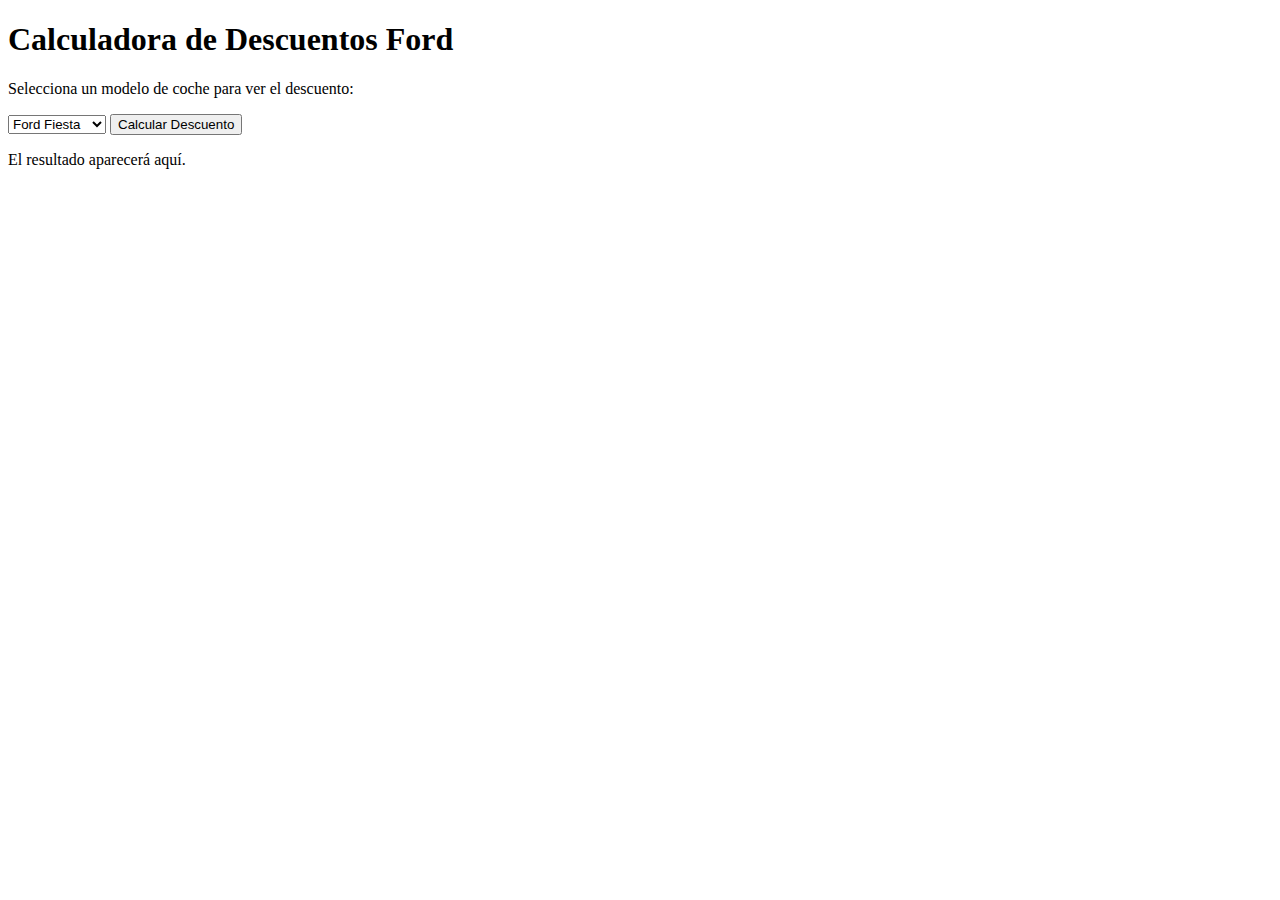
<file: ejercicio5JS/index.html>
<!DOCTYPE html>
<html lang="es">
<head>
  <meta charset="UTF-8">
  <title>Tienda de Coches Ford</title>
</head>
<body>

  <h1>Calculadora de Descuentos Ford</h1>
  <p>Selecciona un modelo de coche para ver el descuento:</p>

  <select id="selectorCoche">
    <option value="FORD FIESTA">Ford Fiesta</option>
    <option value="FORD FOCUS">Ford Focus</option>
    <option value="FORD ESCAPE">Ford Escape</option>
  </select>

  <button onclick="calcularDescuento()">Calcular Descuento</button>

  <div id="resultado">
    <p>El resultado aparecerá aquí.</p>
  </div>

  <script src="ejercicio5.js"></script>

</body>
</html>
</file>
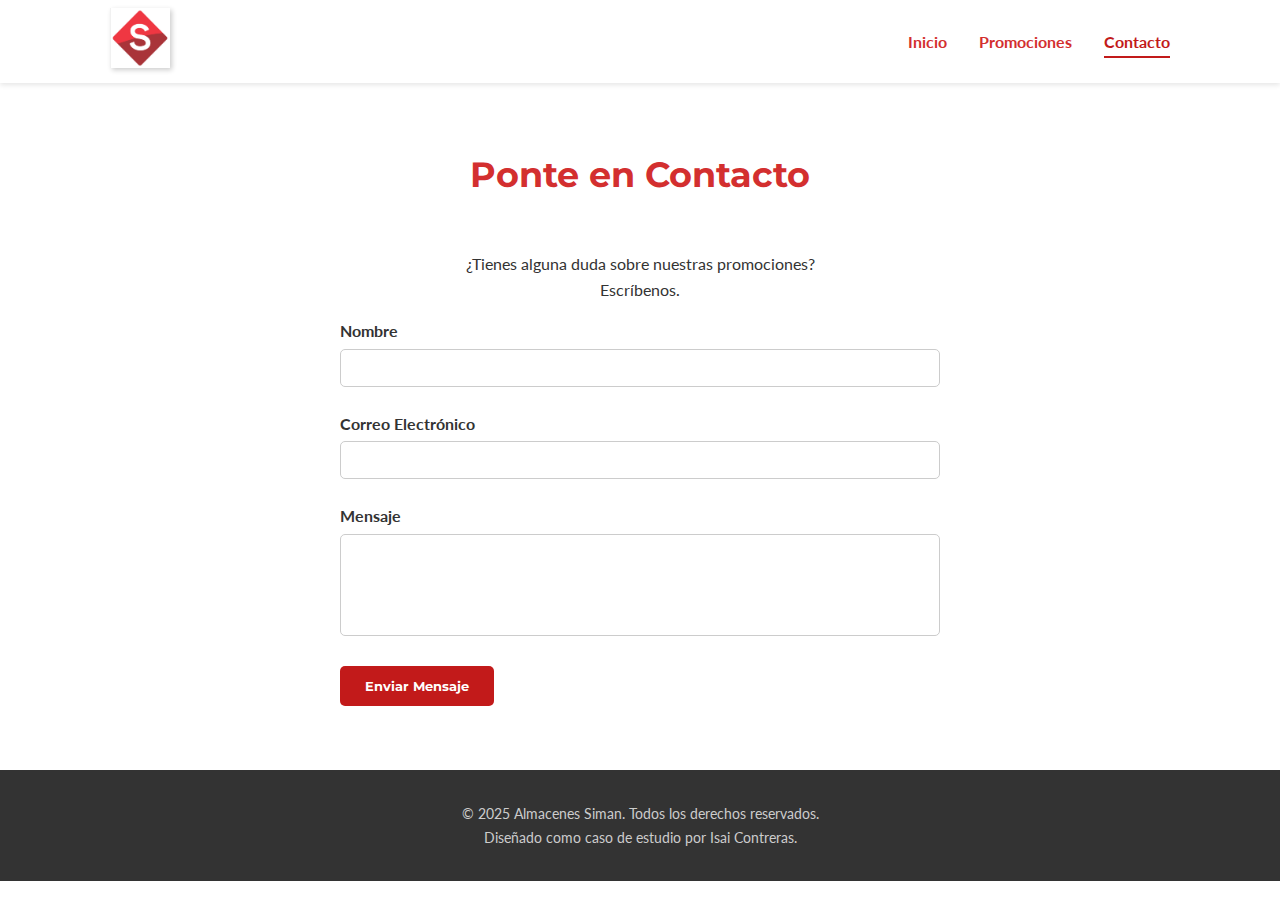
<file: Contacto.html>
<!DOCTYPE html>
<html lang="es">
<head>
    <meta charset="UTF-8">
    <meta name="viewport" content="width=device-width, initial-scale=1.0">
    <title>Contacto - Siman</title>
    <link rel="stylesheet" href="style.css">
    <link rel="preconnect" href="https://fonts.googleapis.com">
    <link rel="preconnect" href="https://fonts.gstatic.com" crossorigin>
    <link href="https://fonts.googleapis.com/css2?family=Lato:wght@400;700&family=Montserrat:wght@700;800&display=swap" rel="stylesheet">
</head>
<body>

    <header class="main-header">
        <div class="container">
             <div class="logo">
                <a href="./index.html"><img src="Images/Logo_Siman.png" alt="Logo Siman"></a>
            </div>
            <nav class="main-nav">
                <ul>
                    <li><a href="./index.html">Inicio</a></li>
                    <li><a href="./promociones.html">Promociones</a></li>
                    <li><a href="./contacto.html" class="active">Contacto</a></li>
                </ul>
            </nav>
        </div>
    </header>

    <main>
        <section class="contact-section">
            <div class="container">
                <h2>Ponte en Contacto</h2>
                <p>¿Tienes alguna duda sobre nuestras promociones? <br> Escríbenos.</p>
                <form class="contact-form">
                    <div class="form-group">
                        <label for="name">Nombre</label>
                        <input type="text" id="name" name="name" required>
                    </div>
                    <div class="form-group">
                        <label for="email">Correo Electrónico</label>
                        <input type="email" id="email" name="email" required>
                    </div>
                    <div class="form-group">
                        <label for="message">Mensaje</label>
                        <textarea id="message" name="message" rows="5" required></textarea>
                    </div>
                    <button type="submit" class="cta-button">Enviar Mensaje</button>
                </form>
            </div>
        </section>
    </main>

    <footer class="main-footer">
        <div class="container">
            <p> © 2025 Almacenes Siman. Todos los derechos reservados.</p>
            <p>Diseñado como caso de estudio por Isai Contreras.</p>
        </div>
    </footer>

</body>
</html>
</file>
<file: style.css>
/* --- VARIABLES Y ESTILOS GLOBALES --- */
:root {
    --primary-color: #D32F2F; /* Rojo del logo */
    --secondary-color: #F3F4F6; /* Gris claro para los fondos */
    --accent-color: #c21a1a; /* Rojo más oscuro para los acentos */
    --text-color: #333;
    --light-text-color: #FFFFFF;
    --font-heading: 'Montserrat', sans-serif;
    --font-body: 'Lato', sans-serif;
}

* {
    box-sizing: border-box;
    margin: 0;
    padding: 0;
}

html {
    scroll-behavior: smooth;
}

body {
    font-family: var(--font-body);
    color: var(--text-color);
    line-height: 1.6;
    background-color: #fff;
}

.container {
    max-width: 1100px;
    margin: 0 auto;
    padding: 0 20px;
}

h1, h2, h3 {
    font-family: var(--font-heading);
    font-weight: 700;
    margin-bottom: 1rem;
}

h1 { font-size: 3rem; }
h2 { font-size: 2.2rem; color: var(--primary-color); }
p { margin-bottom: 1rem; }

/* --- HEADER Y NAVEGACIÓN --- */
.main-header {
    background-color: #fff;
    box-shadow: 0 2px 5px rgba(0,0,0,0.1);
    padding: 0.5rem 0;
    position: sticky;
    top: 0;
    z-index: 1000;
}

.main-header .container {
    display: flex;
    justify-content: space-between;
    align-items: center;
}

/* Alinear verticalmente los "ver mas" en tarjetas */
.logo {
    margin-left: 0;
}

.logo img {
    height: 60px;
    width: auto;
    box-shadow: 2px 2px 5px rgba(0, 0, 0, 0.2);
}

.main-nav ul {
    list-style: none;
    display: flex;
    gap: 2rem;
}

.main-nav a {
    text-decoration: none;
    color: var(--primary-color);
    font-weight: 700;
    padding-bottom: 5px;
    border-bottom: 2px solid transparent;
    transition: color 0.3s ease, border-color 0.3s ease;
}

.main-nav a:hover, .main-nav a.active {
    color: var(--accent-color);
    border-bottom-color: var(--accent-color);
}

/* --- BOTONCITOS */
.cta-button {
    display: inline-block;
    background-color: var(--accent-color);
    color: var(--light-text-color);
    padding: 12px 25px;
    border-radius: 5px;
    text-decoration: none;
    font-weight: 700;
    font-family: var(--font-heading);
    border: none;
    cursor: pointer;
    transition: background-color 0.3s ease;
}

.cta-button:hover {
    background-color: #a91616;
}

/* --- HERO SECTION --- */
.hero {
    background: linear-gradient(rgba(0, 0, 0, 0.5), rgba(0, 0, 0, 0.5)), url('Images/Imagen_Fondo_Index.jpg') no-repeat center center/cover;
    height: 70vh;
    display: flex;
    justify-content: center;
    align-items: center;
    text-align: center;
    color: var(--light-text-color);
}

.hero-content h1 {
    font-size: 3.5rem;
    margin-bottom: 1rem;
}

.hero-content p {
    font-size: 1.2rem;
    max-width: 600px;
    margin: 0 auto 2rem auto;
}

/* --- SECCIÓN DE PROMOCIONES --- */
.promotions-section, .promotions-page-section {
    padding: 4rem 0;
    background-color: var(--secondary-color);
}
.promotions-page-section { background-color: #fff; }

.promotions-section h2, .promotions-page-section h2, .contact-section h2 {
    text-align: center;
    margin-bottom: 3rem;
}

.promotions-grid {
    display: grid;
    grid-template-columns: repeat(auto-fit, minmax(300px, 1fr));
    gap: 2rem;
}

.promo-card {
    background-color: #fff;
    border-radius: 8px;
    box-shadow: 0 4px 10px rgba(0,0,0,0.1);
    overflow: hidden;
    transition: transform 0.3s ease, box-shadow 0.3s ease;
    display: flex;
    flex-direction: column;
}

.promo-card:hover {
    transform: translateY(-5px);
    box-shadow: 0 8px 20px rgba(0,0,0,0.15);
}

.promo-card img {
    width: 100%;
    height: 200px;
    object-fit: cover;
}

.promo-info {
    padding: 1.5rem;
    display: flex;
    flex-direction: column;
    flex-grow: 1; 
}

.promo-info p {
    flex-grow: 1;
}

.promo-info h3 {
    color: var(--primary-color);
    font-size: 1.4rem;
}

.promo-button {
    display: inline-block;
    margin-top: 1rem;
    text-decoration: none;
    color: var(--accent-color);
    font-weight: bold;
}

/* --- SECCIÓN DE SUSCRIPCIÓN --- */
.subscription-section {
    padding: 4rem 0;
    text-align: center;
    background-color: var(--primary-color);
    color: var(--light-text-color);
}

.subscription-section h2 {
    color: var(--light-text-color);
}

.subscription-form {
    margin-top: 1.5rem;
    display: flex;
    justify-content: center;
    gap: 10px;
}

.subscription-form input {
    padding: 12px;
    border-radius: 5px;
    border: 1px solid #ccc;
    width: 300px;
    font-family: var(--font-body);
}

/* --- PÁGINA DE CONTACTO --- */
.contact-section {
    padding: 4rem 0;
}

.contact-section p {
    text-align: center;
}

.contact-form {
    max-width: 600px;
    margin: 0 auto;
}

.form-group {
    margin-bottom: 1.5rem;
}

.form-group label {
    display: block;
    margin-bottom: 5px;
    font-weight: bold;
}

.form-group input,
.form-group textarea {
    width: 100%;
    padding: 10px;
    border: 1px solid #ccc;
    border-radius: 5px;
    font-family: var(--font-body);
}

.contact-form textarea {
    resize: none;
}


/* --- FOOTER --- */
.main-footer {
    background-color: #333;
    color: #ccc;
    text-align: center;
    padding: 2rem 0;
}

.main-footer p {
    margin: 0;
    font-size: 0.9rem;
}

/* --- RESPONSIVE DESIGN --- */
@media (max-width: 768px) {
    h1 { font-size: 2.5rem; }
    .hero-content h1 { font-size: 2.8rem; }
    h2 { font-size: 1.8rem; }

    .main-header .container {
        flex-direction: column;
        gap: 1rem;
    }
    
    .logo {
        /* Se quita el margen negativo en móvil para que se centre bien */
        margin-left: 0;
    }
    
    .logo img {
        height: 50px;
    }

    .subscription-form {
        flex-direction: column;
        align-items: center;
        width: 90%;
        margin-left: auto;
        margin-right: auto;
    }
    .subscription-form input {
        width: 100%;
    }
}
</file>
